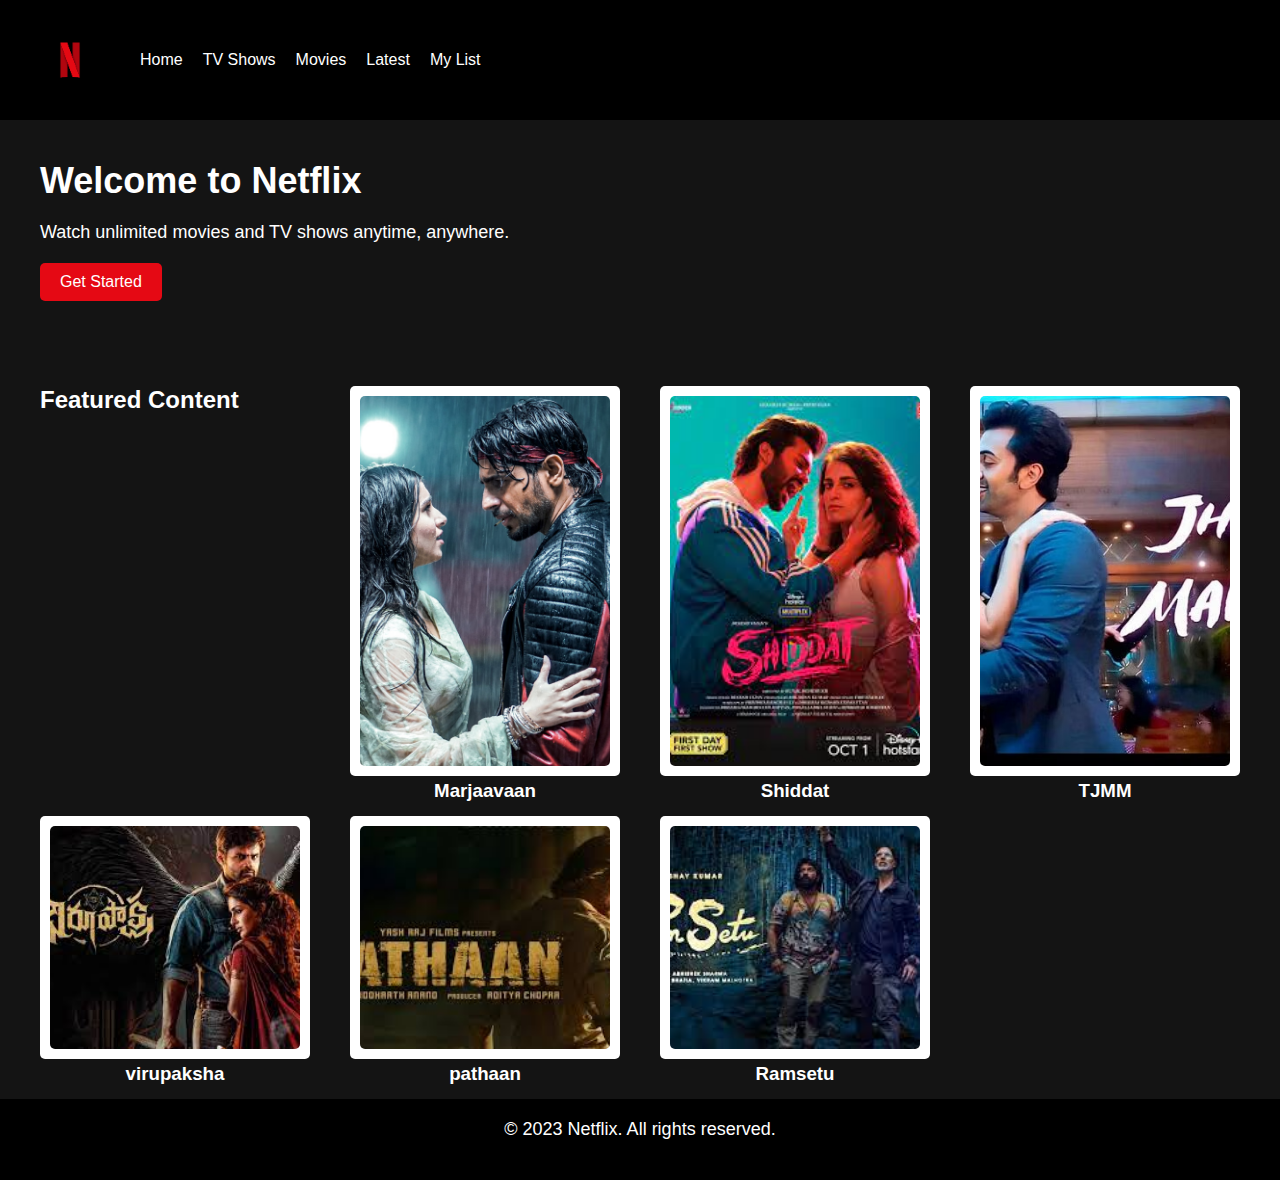
<file: index.html>
<!DOCTYPE html>
<html>
  <head>
    <title>Netflix Homepage</title>
    <link rel="stylesheet" type="text/css" href="style.css" />
    <style>
      /* Add your custom styles here */
      nav ul li {
        margin-right: 20px;
      }

      nav ul li:last-child {
        margin-right: 0;
      }
    </style>
  </head>
  <body>
    <header>
      <nav>
        <img src="download.png" alt="Netflix Logo" />
        <ul>
          <li><a href="#">Home</a></li>
          <li><a href="#">TV Shows</a></li>
          <li><a href="#">Movies</a></li>
          <li><a href="#">Latest</a></li>
          <li><a href="#">My List</a></li>
        </ul>
      </nav>
    </header>

    <section id="banner">
      <h1>Welcome to Netflix</h1>
      <p>Watch unlimited movies and TV shows anytime, anywhere.</p>
      <a href="signin.html" class="button">Get Started</a>
    </section>

    <section id="featured">
      <h2>Featured Content</h2>
      <div class="card">
        <img src="Marjaavaan-12-3.jpg" alt="Movie 1" />
        <h3>Marjaavaan</h3>
      </div>
      <div class="card">
        <img src="movie2.jpeg" alt="Movie 2" />
        <h3>Shiddat</h3>
      </div>
      <div class="card">
        <img src="movie3.avif" alt="Movie 3" />
        <h3>TJMM</h3>
      </div>
      <div class="card">
        <img src="virupksha.jpeg" alt="Movie 1" />
        <h3>virupaksha</h3>
      </div>
      <div class="card">
        <img src="pathaan.jpeg" alt="Movie 2" />
        <h3>pathaan</h3>
      </div>
      <div class="card">
        <img src="ramsetu.jpeg" alt="Movie 3" />
        <h3>Ramsetu</h3>
      </div>
    </section>

    <footer>
      <p>&copy; 2023 Netflix. All rights reserved.</p>
    </footer>
  </body>
</html>
</file>
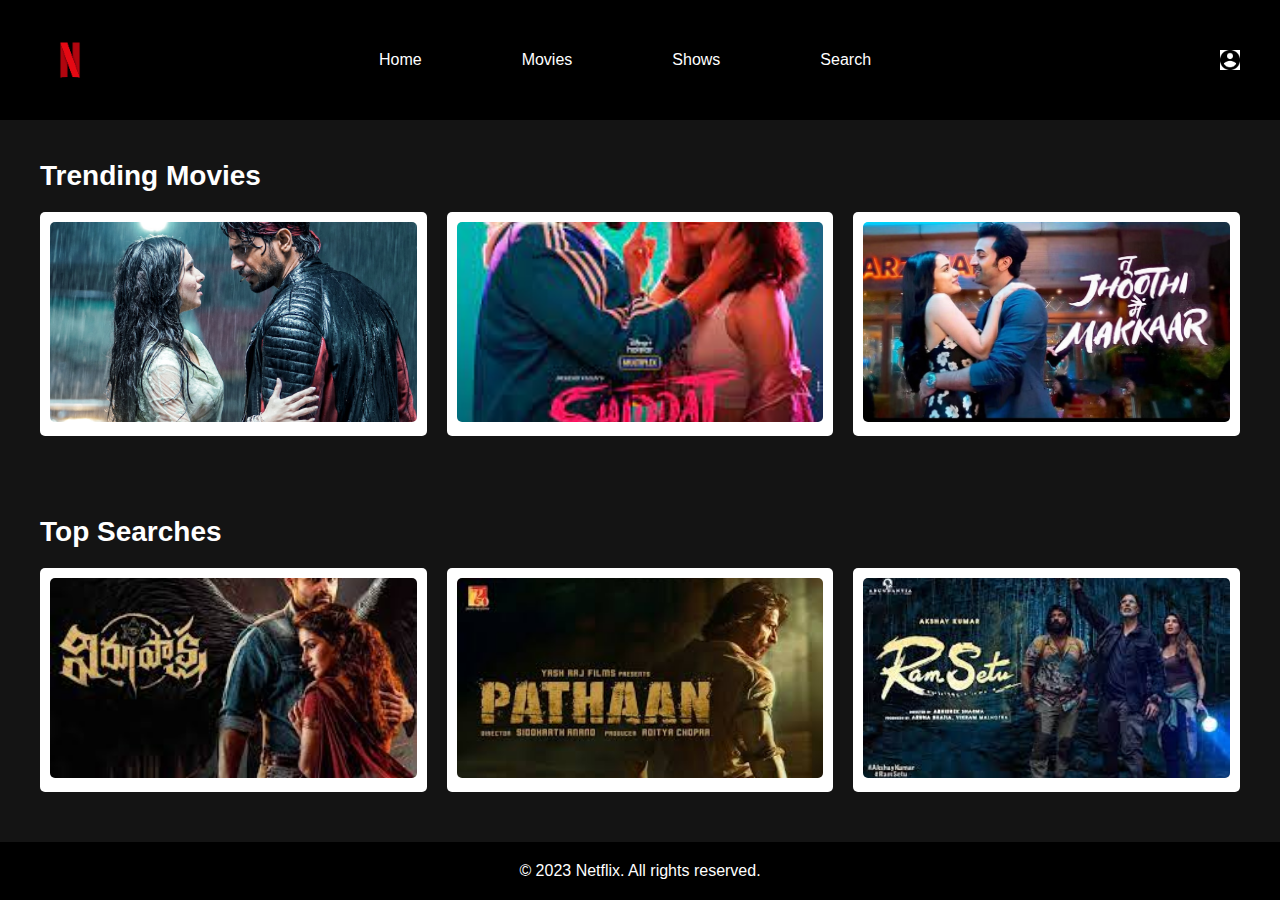
<file: home.html>
<!DOCTYPE html>
<html>
  <head>
    <title>Netflix Home</title>
    <link rel="stylesheet" type="text/css" href="style2.css" />
    <style>
      /* Add your custom styles here */
    </style>
  </head>
  <body>
    <header>
      <nav>
        <img src="download.png" alt="Netflix Logo" />
        <ul>
          <li><a href="home.html">Home</a></li>
          <li><a href="movies.html">Movies</a></li>
          <li><a href="shows.html">Shows</a></li>
          <li><a href="search.html">Search</a></li>
        </ul>
        <img src="acclogo.png" alt="Account Logo" class="account-logo" />
      </nav>
    </header>

    <section id="trending">
      <h2>Trending Movies</h2>
      <div class="container">
        <div class="card">
          <a href="https://111.90.159.132/romance/marjaavaan/">
            <img src="Marjaavaan-12-3.jpg" alt="Trending Movie 1" />
          </a>
        </div>
        <div class="card">
          <a href="https://111.90.159.132/romance/shiddat/">
            <img src="movie2.jpeg" alt="Trending Movie 2" />
          </a>
        </div>
        <div class="card">
          <a
            href="https://111.90.159.132/romance/tu-jhoothi-main-makkaar-2023/"
          >
            <img src="movie3.avif" alt="Trending Movie 3" />
          </a>
        </div>
      </div>
    </section>

    <section id="top-searches">
      <h2>Top Searches</h2>
      <div class="container">
        <div class="card">
          <a href="https://111.90.159.132/mystery/virupaksha-2023/">
            <img src="virupksha.jpeg" alt="Top Search Movie 1" />
          </a>
        </div>
        <div class="card">
          <a href="https://111.90.159.132/action/pathaan/">
            <img src="pathaan.jpeg" alt="Top Search Movie 2" />
          </a>
        </div>
        <div class="card">
          <a href="https://111.90.159.132/action/ram-setu/">
            <img src="ramsetu.jpeg" alt="Top Search Movie 3" />
          </a>
        </div>
      </div>
    </section>

    <!-- Add more sections and content as needed -->

    <footer>
      <p>&copy; 2023 Netflix. All rights reserved.</p>
    </footer>
  </body>
</html>
</file>
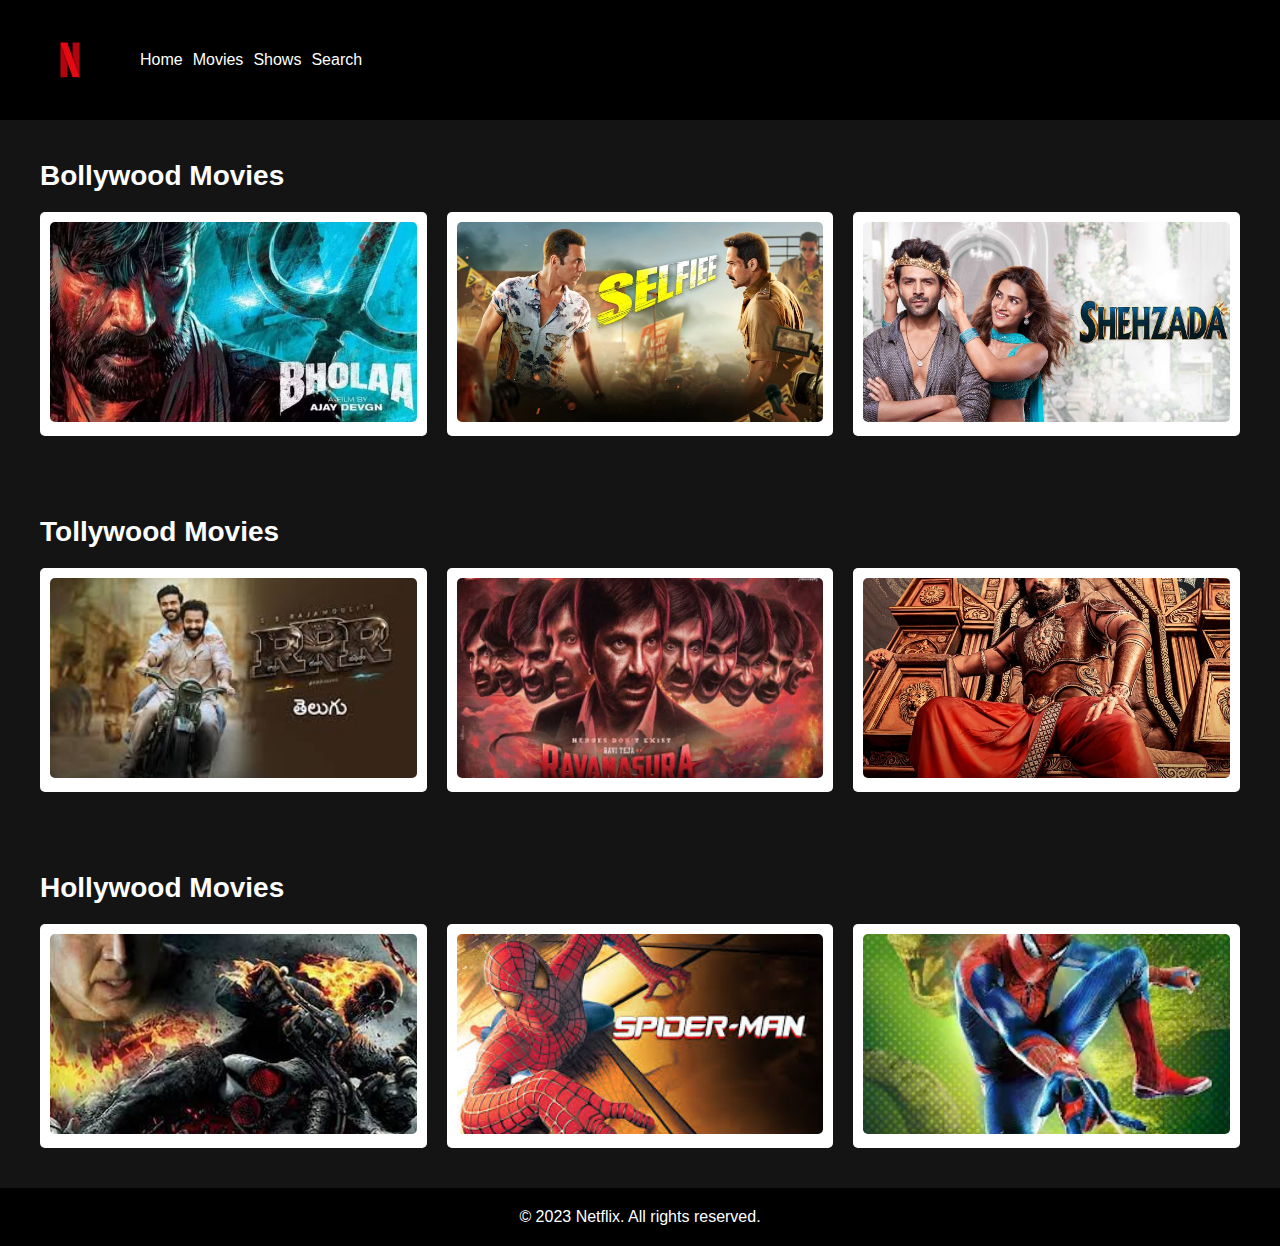
<file: movies.html>
<!DOCTYPE html>
<html>
  <head>
    <title>Netflix Movies</title>
    <link rel="stylesheet" type="text/css" href="style3.css" />
  </head>
  <body>
    <header>
      <nav>
        <img src="download.png" alt="Netflix Logo" />
        <ul>
          <li><a href="home.html">Home</a></li>
          <li><a href="movies.html">Movies</a></li>
          <li><a href="shows.html">Shows</a></li>
          <li><a href="search.html">Search</a></li>
        </ul>
      </nav>
    </header>

    <section id="bollywood">
      <h2>Bollywood Movies</h2>
      <div class="container">
        <!-- Add your Bollywood movie cards here -->
        <div class="card">
          <a href="https://111.90.159.132/action/bholaa-2023/">
            <img src="bhola.avif" alt="Bollywood Movie 1" />
          </a>
        </div>
        <div class="card">
          <a href="https://111.90.159.132/drama/selfiee-2023/">
            <img src="selfiee.webp" alt="Bollywood Movie 2" />
          </a>
        </div>
        <div class="card">
          <a href="https://111.90.159.132/action/shehzada-2023/">
            <img src="shehzada.avif" alt="Bollywood Movie 3" />
          </a>
        </div>
      </div>
    </section>

    <section id="tollywood">
      <h2>Tollywood Movies</h2>
      <div class="container">
        <!-- Add your Tollywood movie cards here -->
        <div class="card">
          <a href="#">
            <img src="RRR.jpeg" alt="Tollywood Movie 1" />
          </a>
        </div>
        <div class="card">
          <a href="#">
            <img src="Ravanasura.jpg" alt="Tollywood Movie 2" />
          </a>
        </div>
        <div class="card">
          <a href="#">
            <img src="bimbi.jpeg" alt="Tollywood Movie 3" />
          </a>
        </div>
      </div>
    </section>

    <section id="hollywood">
      <h2>Hollywood Movies</h2>
      <div class="container">
        <!-- Add your Hollywood movie cards here -->
        <div class="card">
          <a href="#">
            <img src="ghost-rider.avif" alt="Hollywood Movie 1" />
          </a>
        </div>
        <div class="card">
          <a href="#">
            <img src="spiderman.jpeg" alt="Hollywood Movie 2" />
          </a>
        </div>
        <div class="card">
          <a href="#">
            <img src="TAS.webp" alt="Hollywood Movie 3" />
          </a>
        </div>
      </div>
    </section>

    <footer>
      <p>&copy; 2023 Netflix. All rights reserved.</p>
    </footer>
  </body>
</html>
</file>
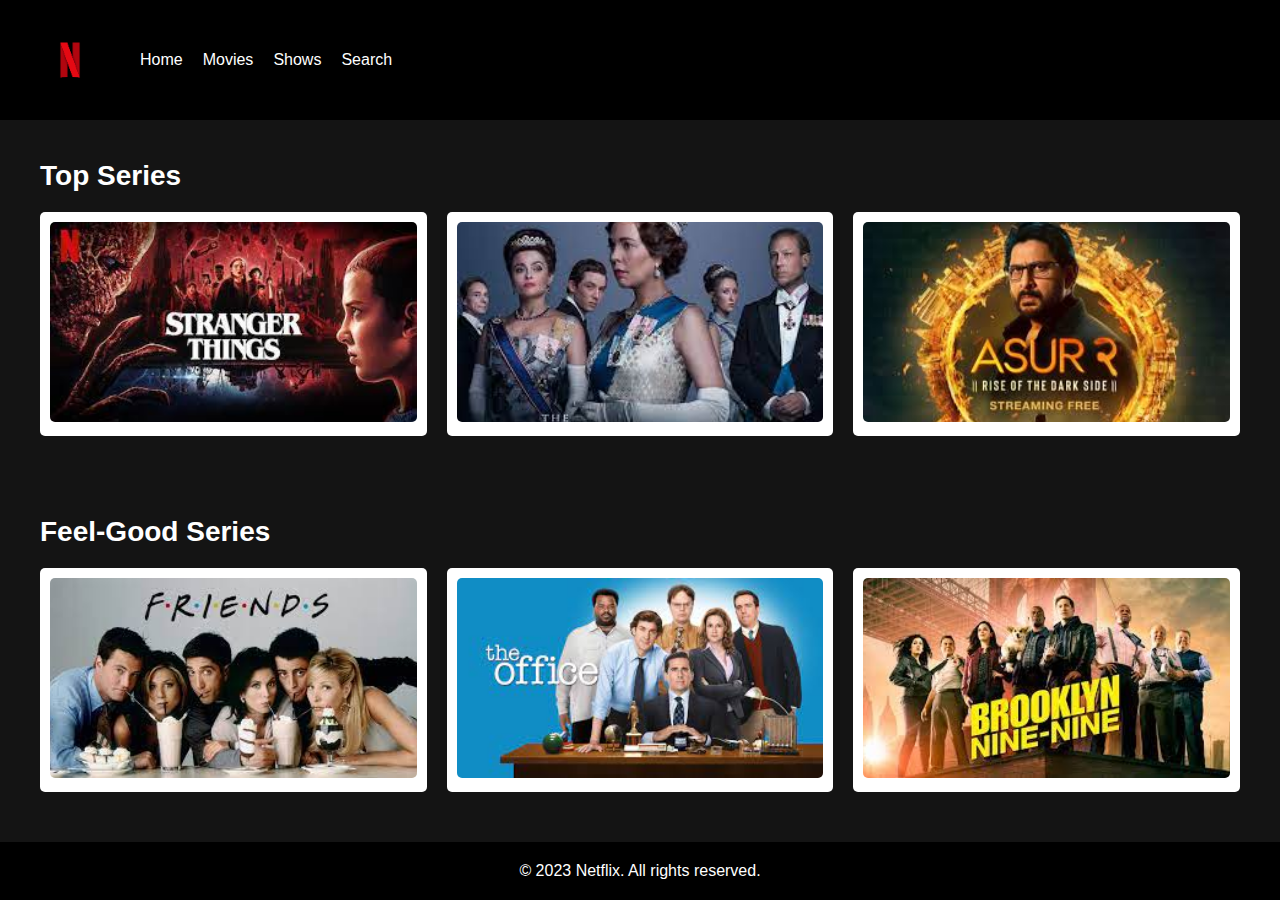
<file: shows.html>
<!DOCTYPE html>
<html>
  <head>
    <title>Netflix Shows</title>
    <link rel="stylesheet" type="text/css" href="style4.css" />
  </head>
  <body>
    <header>
      <nav>
        <img src="download.png" alt="Netflix Logo" />
        <ul>
          <li><a href="home.html">Home</a></li>
          <li><a href="movies.html">Movies</a></li>
          <li><a href="shows.html">Shows</a></li>
          <li><a href="search.html">Search</a></li>
        </ul>
      </nav>
    </header>

    <section id="top-series">
      <h2>Top Series</h2>
      <div class="container">
        <div class="card">
          <a href="https://www.netflix.com/series/stranger-things">
            <img src="stranger things.jpeg" alt="Top Series 1" />
          </a>
        </div>
        <div class="card">
          <a href="https://www.netflix.com/series/the-crown">
            <img src="the-crown.jpeg" alt="Top Series 2" />
          </a>
        </div>
        <div class="card">
          <a href="https://www.jiocinema.com/tv-shows/asur/3500240">
            <img src="images (1).jpeg" alt="Top Series 3" />
          </a>
        </div>
      </div>
    </section>

    <section id="feel-good-series">
      <h2>Feel-Good Series</h2>
      <div class="container">
        <div class="card">
          <a href="https://www.netflix.com/series/friends">
            <img src="friends.jpeg" alt="Feel-Good Series 1" />
          </a>
        </div>
        <div class="card">
          <a href="https://www.netflix.com/series/the-office">
            <img src="the office.jpeg" alt="Feel-Good Series 2" />
          </a>
        </div>
        <div class="card">
          <a href="https://www.netflix.com/series/brooklyn-nine-nine">
            <img src="brooklyn nine nine.jpeg" alt="Feel-Good Series 3" />
          </a>
        </div>
      </div>
    </section>

    <!-- Add more sections and content as needed -->

    <footer>
      <p>&copy; 2023 Netflix. All rights reserved.</p>
    </footer>
  </body>
</html>
</file>
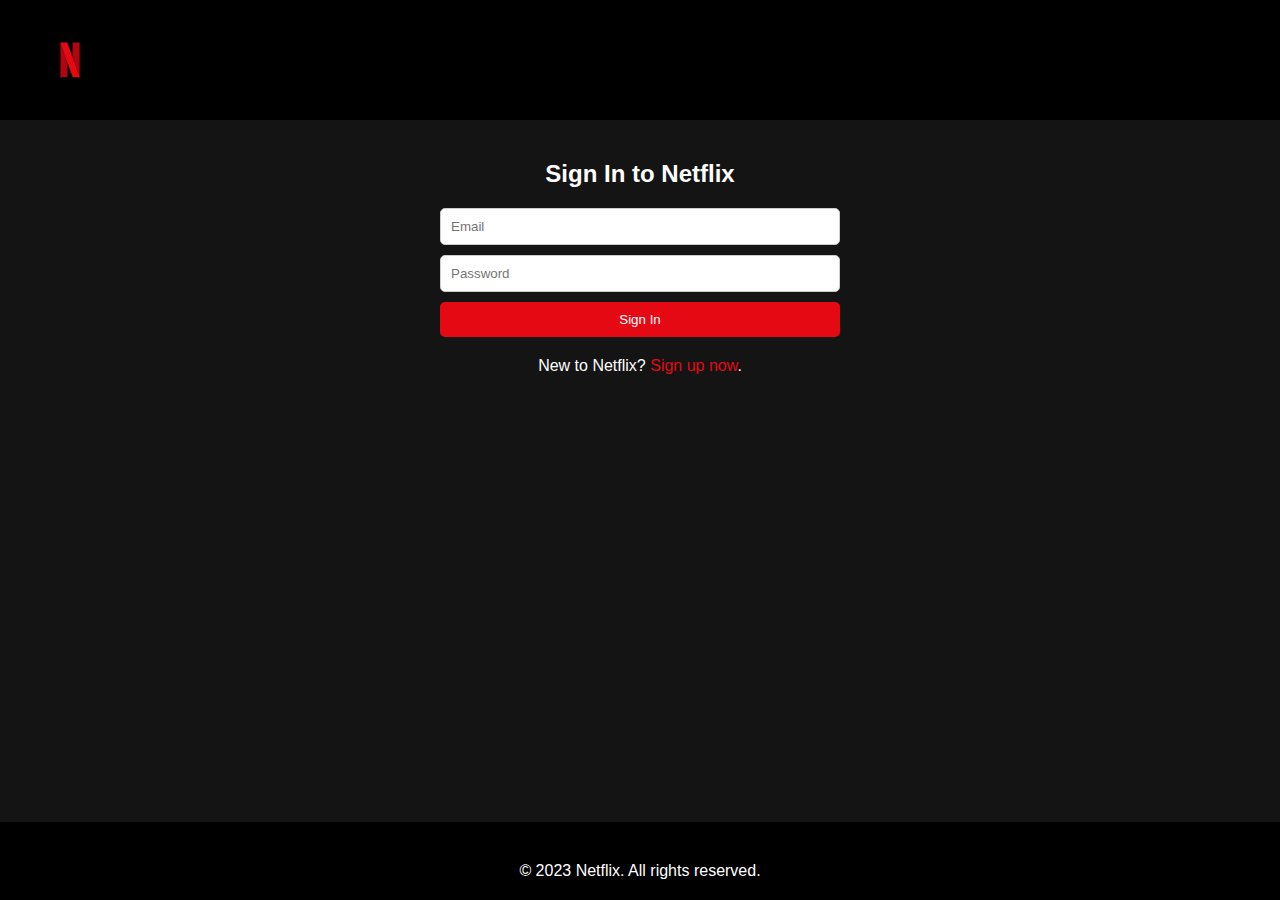
<file: signin.html>
<!DOCTYPE html>
<html>
  <head>
    <title>Netflix Sign In</title>
    <link rel="stylesheet" type="text/css" href="style1.css" />
    <style>
      /* Add your custom styles here */
    </style>
    <script>
      function signIn(event) {
        // Check if the Enter key is pressed (keyCode 13)
        if (event.keyCode === 13) {
          // Prevent the default form submission
          event.preventDefault();

          // Get the email and password values
          var email = document.getElementById("email").value;
          var password = document.getElementById("password").value;

          // Perform validation or authentication if needed
          // ...

          // Redirect to the main home page
          window.location.href = "home.html";
        }
      }
    </script>
  </head>
  <body>
    <header>
      <nav>
        <img src="download.png" alt="Netflix Logo" />
      </nav>
    </header>

    <section id="signin">
      <div class="container">
        <h2>Sign In to Netflix</h2>
        <form>
          <input
            type="email"
            id="email"
            placeholder="Email"
            required
            onkeydown="signIn(event)"
          />
          <input
            type="password"
            id="password"
            placeholder="Password"
            required
            onkeydown="signIn(event)"
          />
          <button type="button" onclick="signIn(event)">Sign In</button>
        </form>
        <p>New to Netflix? <a href="signup.html">Sign up now</a>.</p>
      </div>
    </section>

    <footer>
      <p>&copy; 2023 Netflix. All rights reserved.</p>
    </footer>
  </body>
</html>
</file>
<file: style.css>
/* Reset some default styles */
* {
  margin: 0;
  padding: 0;
  box-sizing: border-box;
}

/* Global styles */
body {
  font-family: Arial, sans-serif;
  background-color: #141414;
  color: #ffffff;
}

header {
  background-color: #000000;
  padding: 20px;
}

nav {
  display: flex;
  align-items: center;
}

nav img {
  width: 100px;
  margin-right: 20px;
}

nav ul {
  list-style: none;
  display: flex;
}

nav ul li {
  margin-right: 20px;
}

nav ul li a {
  color: #ffffff;
  text-decoration: none;
}

section {
  padding: 40px;
}

h1 {
  font-size: 36px;
  margin-bottom: 20px;
}

p {
  font-size: 18px;
  margin-bottom: 20px;
}

.button {
  display: inline-block;
  padding: 10px 20px;
  background-color: #e50914;
  color: #ffffff;
  text-decoration: none;
  border-radius: 5px;
}

#featured {
  display: grid;
  grid-template-columns: repeat(4, 1fr);
  grid-gap: 40px;
  margin-top: 5px;
}

.card {
  background-color: #ffffff;
  padding: 10px;
  border-radius: 5px;
  text-align: center;
}

.card img {
  width: 100%;
  height: 100%;
  object-fit: cover;
  border-radius: 5px;
  margin-bottom: 10px;
}

footer {
  background-color: #000000;
  padding: 20px;
  text-align: center;
}
footer p {
  color: #ffffff;
}
</file>
<file: style2.css>
/* Reset some default styles */
* {
  margin: 0;
  padding: 0;
  box-sizing: border-box;
}

/* Global styles */
body {
  font-family: Arial, sans-serif;
  background-color: #141414;
  color: #ffffff;
  min-height: 100vh;
  display: flex;
  flex-direction: column;
}

header {
  background-color: #000000;
  padding: 20px;
}

nav {
  display: flex;
  align-items: center;
  justify-content: space-between;
}

.account-logo {
  width: 20px; /* Adjust the width as needed */
  margin-left: 10px; /* Adjust the margin as needed */
}

nav img {
  width: 100px;
  margin-right: 20px;
}

nav ul {
  list-style: none;
  display: flex;
}

nav ul li {
  margin-right: 100px; /* Adjust the margin as needed */
}

nav ul li a {
  text-decoration: none;
  color: #ffffff;
}

section {
  padding: 40px;
}

h2 {
  font-size: 28px;
  margin-bottom: 20px;
}

.container {
  display: grid;
  grid-template-columns: repeat(3, 1fr);
  grid-gap: 20px;
}

.card {
  background-color: #ffffff;
  padding: 10px;
  border-radius: 5px;
  text-align: center;
}

.card img {
  width: 100%;
  height: 200px; /* Adjust the height as needed */
  object-fit: cover;
  border-radius: 5px;
}

footer {
  background-color: #000000;
  padding: 20px;
  text-align: center;
  margin-top: auto;
}

footer p {
  color: #ffffff;
}
</file>
<file: style3.css>
/* Reset some default styles */
* {
  margin: 0;
  padding: 0;
  box-sizing: border-box;
}

/* Global styles */
body {
  font-family: Arial, sans-serif;
  background-color: #141414;
  color: #ffffff;
  min-height: 100vh;
  display: flex;
  flex-direction: column;
}

header {
  background-color: #000000;
  padding: 20px;
}

nav {
  display: flex;
  align-items: center;
}

nav img {
  width: 100px;
  margin-right: 20px;
}

nav ul {
  list-style: none;
  display: flex;
}

nav ul li {
  margin-right: 10px;
}

nav ul li a {
  color: #ffffff;
  text-decoration: none;
}

section {
  padding: 40px;
}

h2 {
  font-size: 28px;
  margin-bottom: 20px;
}

.container {
  display: grid;
  grid-template-columns: repeat(3, 1fr);
  grid-gap: 20px;
}

.card {
  background-color: #ffffff;
  padding: 10px;
  border-radius: 5px;
  text-align: center;
}

.card img {
  width: 100%;
  height: 200px; /* Adjust the height as needed */
  object-fit: cover;
  border-radius: 5px;
}

footer {
  background-color: #000000;
  padding: 20px;
  text-align: center;
  margin-top: auto;
}

footer p {
  color: #ffffff;
}
</file>
<file: style4.css>
/* Reset some default styles */
* {
  margin: 0;
  padding: 0;
  box-sizing: border-box;
}

/* Global styles */
body {
  font-family: Arial, sans-serif;
  background-color: #141414;
  color: #ffffff;
  min-height: 100vh;
  display: flex;
  flex-direction: column;
}

header {
  background-color: #000000;
  padding: 20px;
}

nav {
  display: flex;
  align-items: center;
}

nav img {
  width: 100px;
  margin-right: 20px;
}

nav ul {
  list-style: none;
  display: flex;
}

nav ul li {
  margin-right: 20px;
}

nav ul li a {
  color: #ffffff;
  text-decoration: none;
}

section {
  padding: 40px;
}

h2 {
  font-size: 28px;
  margin-bottom: 20px;
}

.container {
  display: grid;
  grid-template-columns: repeat(3, 1fr);
  grid-gap: 20px;
}

.card {
  background-color: #ffffff;
  padding: 10px;
  border-radius: 5px;
  text-align: center;
}

.card img {
  width: 100%;
  height: 200px; /* Adjust the height as needed */
  object-fit: cover;
  border-radius: 5px;
}

footer {
  background-color: #000000;
  padding: 20px;
  text-align: center;
  margin-top: auto;
}

footer p {
  color: #ffffff;
}
</file>
<file: style1.css>
/* Reset some default styles */
* {
  margin: 0;
  padding: 0;
  box-sizing: border-box;
}

/* Global styles */
body {
  font-family: Arial, sans-serif;
  background-color: #141414;
  color: #ffffff;
  display: flex;
  flex-direction: column;
  min-height: 100vh;
}

header {
  background-color: #000000;
  padding: 20px;
}

nav {
  display: flex;
  align-items: center;
}

nav img {
  width: 100px;
}

section {
  padding: 40px;
  text-align: center;
  flex: 1;
}

h2 {
  font-size: 24px;
  margin-bottom: 20px;
}

.container {
  max-width: 400px;
  margin: 0 auto;
}

form input {
  display: block;
  width: 100%;
  padding: 10px;
  margin-bottom: 10px;
  border-radius: 5px;
  border: 1px solid #ccc;
}

button {
  display: block;
  width: 100%;
  padding: 10px;
  background-color: #e50914;
  color: #ffffff;
  border: none;
  border-radius: 5px;
  cursor: pointer;
}

p {
  margin-top: 20px;
}

a {
  color: #e50914;
  text-decoration: none;
}

footer {
  background-color: #000000;
  padding: 20px;
  text-align: center;
  flex-shrink: 0;
}
footer p {
  color: #ffffff;
}
</file>
